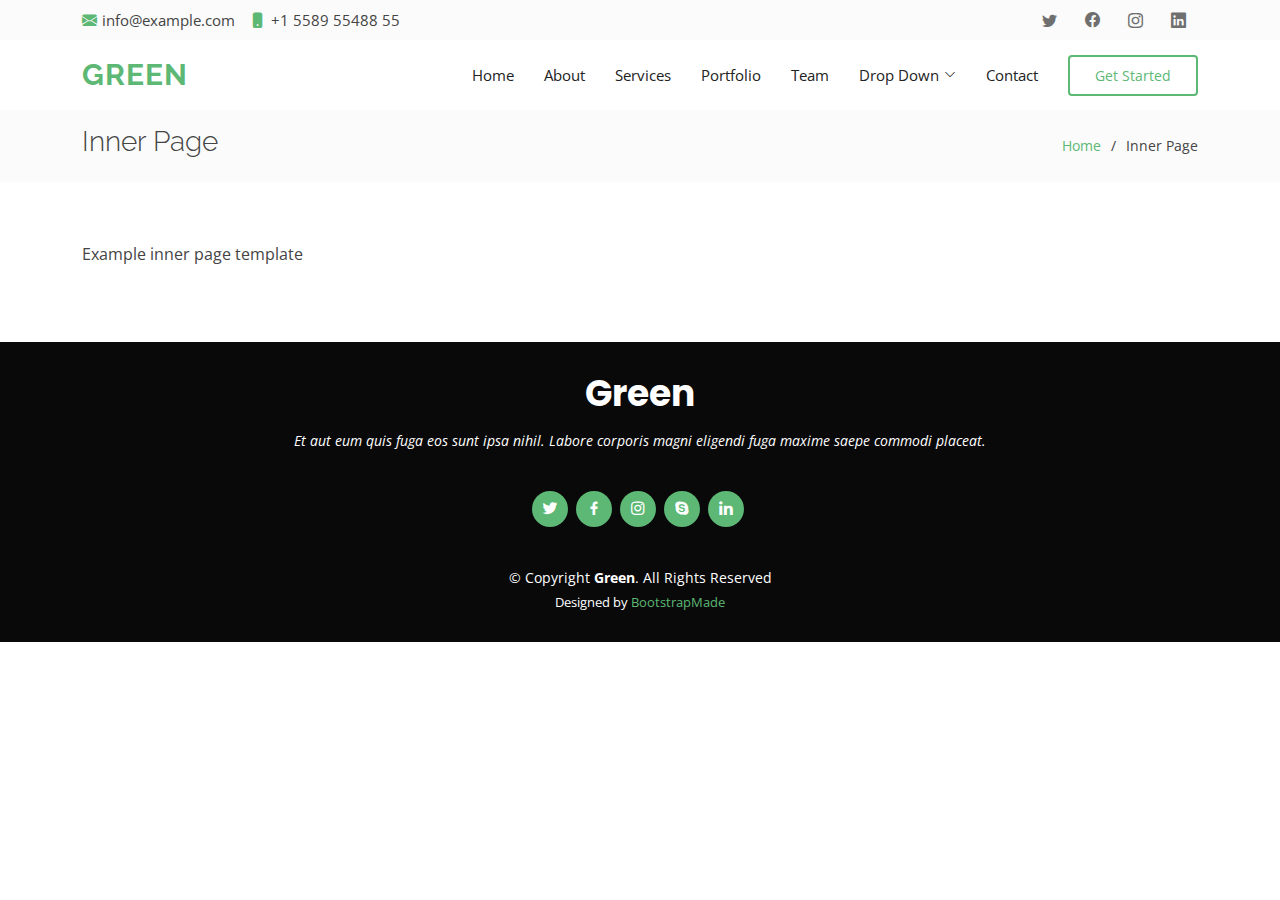
<file: inner-page.html>
<!DOCTYPE html>
<html lang="en">

<head>
  <meta charset="utf-8">
  <meta content="width=device-width, initial-scale=1.0" name="viewport">

  <title>Inner Page - Green Bootstrap Template</title>
  <meta content="" name="description">
  <meta content="" name="keywords">

  <!-- Favicons -->
  <link href="assets/img/favicon.png" rel="icon">
  <link href="assets/img/apple-touch-icon.png" rel="apple-touch-icon">

  <!-- Google Fonts -->
  <link href="https://fonts.googleapis.com/css?family=Open+Sans:300,300i,400,400i,600,600i,700,700i|Raleway:300,300i,400,400i,500,500i,600,600i,700,700i|Poppins:300,300i,400,400i,500,500i,600,600i,700,700i" rel="stylesheet">

  <!-- Vendor CSS Files -->
  <link href="assets/vendor/animate.css/animate.min.css" rel="stylesheet">
  <link href="assets/vendor/bootstrap/css/bootstrap.min.css" rel="stylesheet">
  <link href="assets/vendor/bootstrap-icons/bootstrap-icons.css" rel="stylesheet">
  <link href="assets/vendor/boxicons/css/boxicons.min.css" rel="stylesheet">
  <link href="assets/vendor/glightbox/css/glightbox.min.css" rel="stylesheet">
  <link href="assets/vendor/swiper/swiper-bundle.min.css" rel="stylesheet">

  <!-- Template Main CSS File -->
  <link href="assets/css/style.css" rel="stylesheet">

  <!-- =======================================================
  * Template Name: Green - v4.3.0
  * Template URL: https://bootstrapmade.com/green-free-one-page-bootstrap-template/
  * Author: BootstrapMade.com
  * License: https://bootstrapmade.com/license/
  ======================================================== -->
</head>

<body>

  <!-- ======= Top Bar ======= -->
  <section id="topbar" class="d-flex align-items-center">
    <div class="container d-flex justify-content-center justify-content-md-between">
      <div class="contact-info d-flex align-items-center">
        <i class="bi bi-envelope-fill"></i><a href="mailto:contact@example.com">info@example.com</a>
        <i class="bi bi-phone-fill phone-icon"></i> +1 5589 55488 55
      </div>
      <div class="social-links d-none d-md-block">
        <a href="#" class="twitter"><i class="bi bi-twitter"></i></a>
        <a href="#" class="facebook"><i class="bi bi-facebook"></i></a>
        <a href="#" class="instagram"><i class="bi bi-instagram"></i></a>
        <a href="#" class="linkedin"><i class="bi bi-linkedin"></i></i></a>
      </div>
    </div>
  </section>

  <!-- ======= Header ======= -->
  <header id="header" class="d-flex align-items-center">
    <div class="container d-flex align-items-center">

      <h1 class="logo me-auto"><a href="index.html">Green</a></h1>
      <!-- Uncomment below if you prefer to use an image logo -->
      <!-- <a href="index.html" class="logo me-auto"><img src="assets/img/logo.png" alt="" class="img-fluid"></a>-->

      <nav id="navbar" class="navbar">
        <ul>
          <li><a class="nav-link scrollto " href="#hero">Home</a></li>
          <li><a class="nav-link scrollto" href="#about">About</a></li>
          <li><a class="nav-link scrollto" href="#services">Services</a></li>
          <li><a class="nav-link scrollto " href="#portfolio">Portfolio</a></li>
          <li><a class="nav-link scrollto" href="#team">Team</a></li>
          <li class="dropdown"><a href="#"><span>Drop Down</span> <i class="bi bi-chevron-down"></i></a>
            <ul>
              <li><a href="#">Drop Down 1</a></li>
              <li class="dropdown"><a href="#"><span>Deep Drop Down</span> <i class="bi bi-chevron-right"></i></a>
                <ul>
                  <li><a href="#">Deep Drop Down 1</a></li>
                  <li><a href="#">Deep Drop Down 2</a></li>
                  <li><a href="#">Deep Drop Down 3</a></li>
                  <li><a href="#">Deep Drop Down 4</a></li>
                  <li><a href="#">Deep Drop Down 5</a></li>
                </ul>
              </li>
              <li><a href="#">Drop Down 2</a></li>
              <li><a href="#">Drop Down 3</a></li>
              <li><a href="#">Drop Down 4</a></li>
            </ul>
          </li>
          <li><a class="nav-link scrollto" href="#contact">Contact</a></li>
          <li><a class="getstarted scrollto" href="#about">Get Started</a></li>
        </ul>
        <i class="bi bi-list mobile-nav-toggle"></i>
      </nav><!-- .navbar -->

    </div>
  </header><!-- End Header -->

  <main id="main">

    <!-- ======= Breadcrumbs ======= -->
    <section class="breadcrumbs">
      <div class="container">

        <div class="d-flex justify-content-between align-items-center">
          <h2>Inner Page</h2>
          <ol>
            <li><a href="index.html">Home</a></li>
            <li>Inner Page</li>
          </ol>
        </div>

      </div>
    </section><!-- End Breadcrumbs -->

    <section class="inner-page">
      <div class="container">
        <p>
          Example inner page template
        </p>
      </div>
    </section>

  </main><!-- End #main -->

  <!-- ======= Footer ======= -->
  <footer id="footer">
    <div class="container">
      <h3>Green</h3>
      <p>Et aut eum quis fuga eos sunt ipsa nihil. Labore corporis magni eligendi fuga maxime saepe commodi placeat.</p>
      <div class="social-links">
        <a href="#" class="twitter"><i class="bx bxl-twitter"></i></a>
        <a href="#" class="facebook"><i class="bx bxl-facebook"></i></a>
        <a href="#" class="instagram"><i class="bx bxl-instagram"></i></a>
        <a href="#" class="google-plus"><i class="bx bxl-skype"></i></a>
        <a href="#" class="linkedin"><i class="bx bxl-linkedin"></i></a>
      </div>
      <div class="copyright">
        &copy; Copyright <strong><span>Green</span></strong>. All Rights Reserved
      </div>
      <div class="credits">
        <!-- All the links in the footer should remain intact. -->
        <!-- You can delete the links only if you purchased the pro version. -->
        <!-- Licensing information: https://bootstrapmade.com/license/ -->
        <!-- Purchase the pro version with working PHP/AJAX contact form: https://bootstrapmade.com/green-free-one-page-bootstrap-template/ -->
        Designed by <a href="https://bootstrapmade.com/">BootstrapMade</a>
      </div>
    </div>
  </footer><!-- End Footer -->

  <a href="#" class="back-to-top d-flex align-items-center justify-content-center"><i class="bi bi-arrow-up-short"></i></a>

  <!-- Vendor JS Files -->
  <script src="assets/vendor/bootstrap/js/bootstrap.bundle.min.js"></script>
  <script src="assets/vendor/glightbox/js/glightbox.min.js"></script>
  <script src="assets/vendor/isotope-layout/isotope.pkgd.min.js"></script>
  <script src="assets/vendor/php-email-form/validate.js"></script>
  <script src="assets/vendor/swiper/swiper-bundle.min.js"></script>

  <!-- Template Main JS File -->
  <script src="assets/js/main.js"></script>

</body>

</html>
</file>
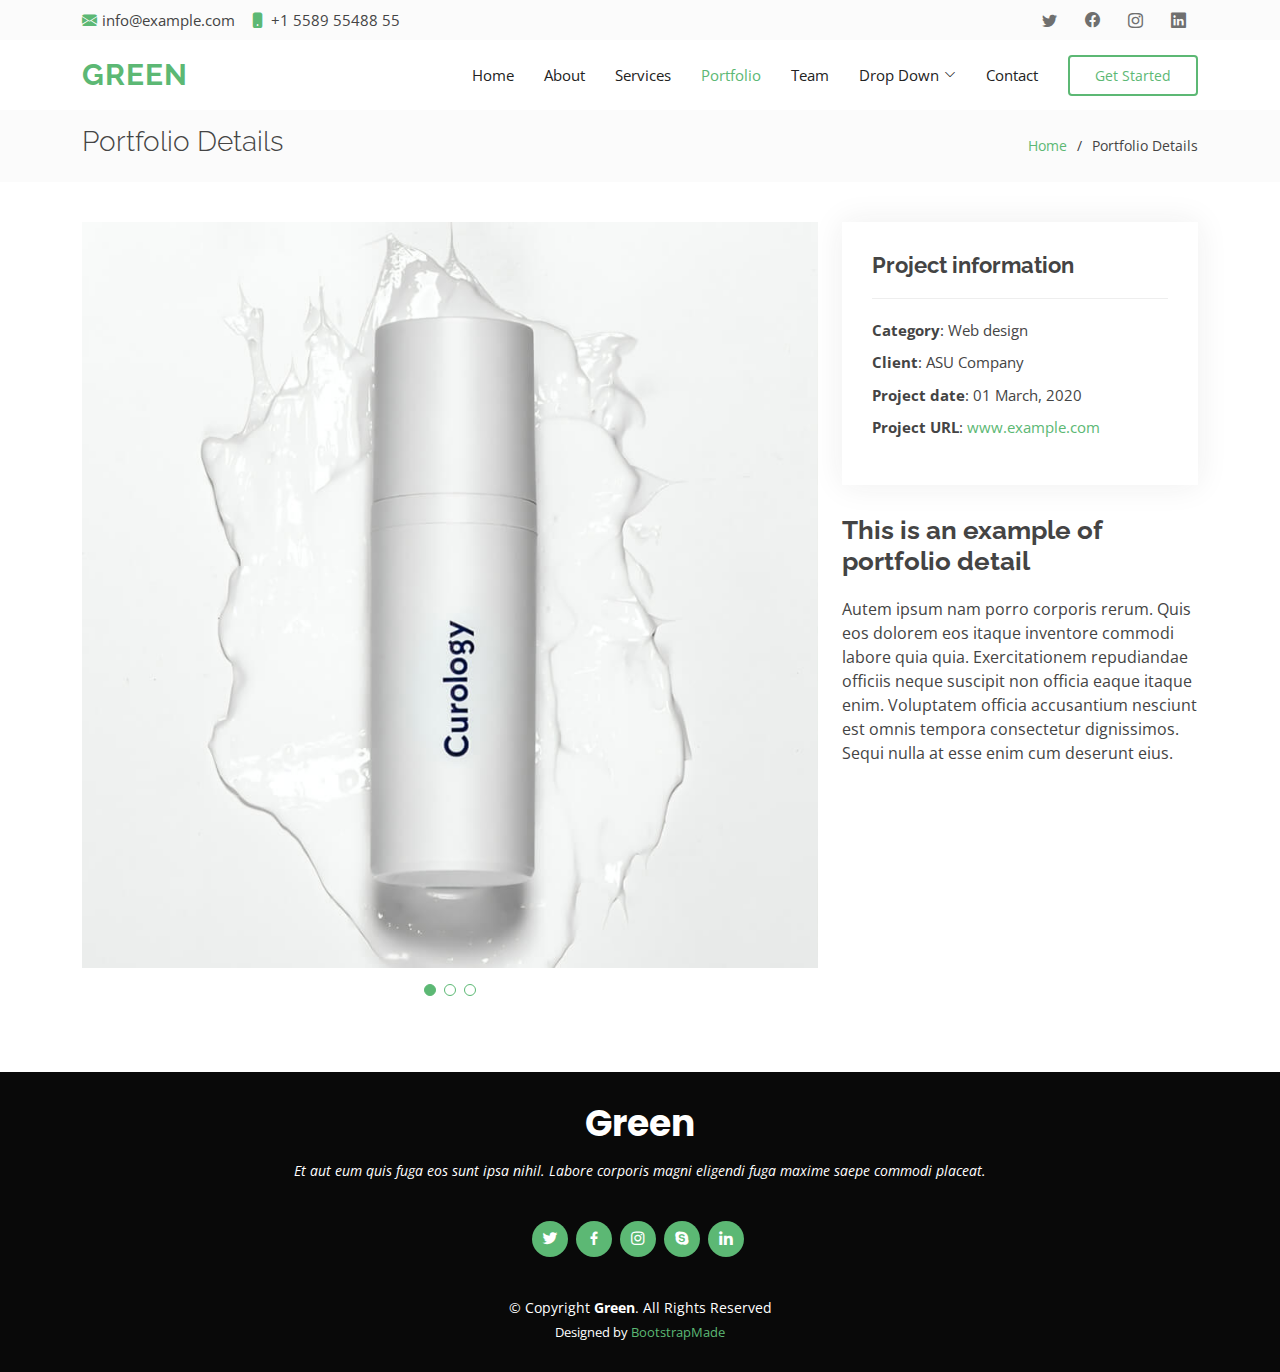
<file: portfolio-details.html>
<!DOCTYPE html>
<html lang="en">

<head>
  <meta charset="utf-8">
  <meta content="width=device-width, initial-scale=1.0" name="viewport">

  <title>Portfolio Details - Green Bootstrap Template</title>
  <meta content="" name="description">
  <meta content="" name="keywords">

  <!-- Favicons -->
  <link href="assets/img/favicon.png" rel="icon">
  <link href="assets/img/apple-touch-icon.png" rel="apple-touch-icon">

  <!-- Google Fonts -->
  <link href="https://fonts.googleapis.com/css?family=Open+Sans:300,300i,400,400i,600,600i,700,700i|Raleway:300,300i,400,400i,500,500i,600,600i,700,700i|Poppins:300,300i,400,400i,500,500i,600,600i,700,700i" rel="stylesheet">

  <!-- Vendor CSS Files -->
  <link href="assets/vendor/animate.css/animate.min.css" rel="stylesheet">
  <link href="assets/vendor/bootstrap/css/bootstrap.min.css" rel="stylesheet">
  <link href="assets/vendor/bootstrap-icons/bootstrap-icons.css" rel="stylesheet">
  <link href="assets/vendor/boxicons/css/boxicons.min.css" rel="stylesheet">
  <link href="assets/vendor/glightbox/css/glightbox.min.css" rel="stylesheet">
  <link href="assets/vendor/swiper/swiper-bundle.min.css" rel="stylesheet">

  <!-- Template Main CSS File -->
  <link href="assets/css/style.css" rel="stylesheet">

  <!-- =======================================================
  * Template Name: Green - v4.3.0
  * Template URL: https://bootstrapmade.com/green-free-one-page-bootstrap-template/
  * Author: BootstrapMade.com
  * License: https://bootstrapmade.com/license/
  ======================================================== -->
</head>

<body>

  <!-- ======= Top Bar ======= -->
  <section id="topbar" class="d-flex align-items-center">
    <div class="container d-flex justify-content-center justify-content-md-between">
      <div class="contact-info d-flex align-items-center">
        <i class="bi bi-envelope-fill"></i><a href="mailto:contact@example.com">info@example.com</a>
        <i class="bi bi-phone-fill phone-icon"></i> +1 5589 55488 55
      </div>
      <div class="social-links d-none d-md-block">
        <a href="#" class="twitter"><i class="bi bi-twitter"></i></a>
        <a href="#" class="facebook"><i class="bi bi-facebook"></i></a>
        <a href="#" class="instagram"><i class="bi bi-instagram"></i></a>
        <a href="#" class="linkedin"><i class="bi bi-linkedin"></i></i></a>
      </div>
    </div>
  </section>

  <!-- ======= Header ======= -->
  <header id="header" class="d-flex align-items-center">
    <div class="container d-flex align-items-center">

      <h1 class="logo me-auto"><a href="index.html">Green</a></h1>
      <!-- Uncomment below if you prefer to use an image logo -->
      <!-- <a href="index.html" class="logo me-auto"><img src="assets/img/logo.png" alt="" class="img-fluid"></a>-->

      <nav id="navbar" class="navbar">
        <ul>
          <li><a class="nav-link scrollto " href="#hero">Home</a></li>
          <li><a class="nav-link scrollto" href="#about">About</a></li>
          <li><a class="nav-link scrollto" href="#services">Services</a></li>
          <li><a class="nav-link scrollto active " href="#portfolio">Portfolio</a></li>
          <li><a class="nav-link scrollto" href="#team">Team</a></li>
          <li class="dropdown"><a href="#"><span>Drop Down</span> <i class="bi bi-chevron-down"></i></a>
            <ul>
              <li><a href="#">Drop Down 1</a></li>
              <li class="dropdown"><a href="#"><span>Deep Drop Down</span> <i class="bi bi-chevron-right"></i></a>
                <ul>
                  <li><a href="#">Deep Drop Down 1</a></li>
                  <li><a href="#">Deep Drop Down 2</a></li>
                  <li><a href="#">Deep Drop Down 3</a></li>
                  <li><a href="#">Deep Drop Down 4</a></li>
                  <li><a href="#">Deep Drop Down 5</a></li>
                </ul>
              </li>
              <li><a href="#">Drop Down 2</a></li>
              <li><a href="#">Drop Down 3</a></li>
              <li><a href="#">Drop Down 4</a></li>
            </ul>
          </li>
          <li><a class="nav-link scrollto" href="#contact">Contact</a></li>
          <li><a class="getstarted scrollto" href="#about">Get Started</a></li>
        </ul>
        <i class="bi bi-list mobile-nav-toggle"></i>
      </nav><!-- .navbar -->

    </div>
  </header><!-- End Header -->

  <main id="main">

    <!-- ======= Breadcrumbs ======= -->
    <section id="breadcrumbs" class="breadcrumbs">
      <div class="container">

        <div class="d-flex justify-content-between align-items-center">
          <h2>Portfolio Details</h2>
          <ol>
            <li><a href="index.html">Home</a></li>
            <li>Portfolio Details</li>
          </ol>
        </div>

      </div>
    </section><!-- End Breadcrumbs -->

    <!-- ======= Portfolio Details Section ======= -->
    <section id="portfolio-details" class="portfolio-details">
      <div class="container">

        <div class="row gy-4">

          <div class="col-lg-8">
            <div class="portfolio-details-slider swiper-container">
              <div class="swiper-wrapper align-items-center">

                <div class="swiper-slide">
                  <img src="assets/img/portfolio/portfolio-1.jpg" alt="">
                </div>

                <div class="swiper-slide">
                  <img src="assets/img/portfolio/portfolio-2.jpg" alt="">
                </div>

                <div class="swiper-slide">
                  <img src="assets/img/portfolio/portfolio-3.jpg" alt="">
                </div>

              </div>
              <div class="swiper-pagination"></div>
            </div>
          </div>

          <div class="col-lg-4">
            <div class="portfolio-info">
              <h3>Project information</h3>
              <ul>
                <li><strong>Category</strong>: Web design</li>
                <li><strong>Client</strong>: ASU Company</li>
                <li><strong>Project date</strong>: 01 March, 2020</li>
                <li><strong>Project URL</strong>: <a href="#">www.example.com</a></li>
              </ul>
            </div>
            <div class="portfolio-description">
              <h2>This is an example of portfolio detail</h2>
              <p>
                Autem ipsum nam porro corporis rerum. Quis eos dolorem eos itaque inventore commodi labore quia quia. Exercitationem repudiandae officiis neque suscipit non officia eaque itaque enim. Voluptatem officia accusantium nesciunt est omnis tempora consectetur dignissimos. Sequi nulla at esse enim cum deserunt eius.
              </p>
            </div>
          </div>

        </div>

      </div>
    </section><!-- End Portfolio Details Section -->

  </main><!-- End #main -->

  <!-- ======= Footer ======= -->
  <footer id="footer">
    <div class="container">
      <h3>Green</h3>
      <p>Et aut eum quis fuga eos sunt ipsa nihil. Labore corporis magni eligendi fuga maxime saepe commodi placeat.</p>
      <div class="social-links">
        <a href="#" class="twitter"><i class="bx bxl-twitter"></i></a>
        <a href="#" class="facebook"><i class="bx bxl-facebook"></i></a>
        <a href="#" class="instagram"><i class="bx bxl-instagram"></i></a>
        <a href="#" class="google-plus"><i class="bx bxl-skype"></i></a>
        <a href="#" class="linkedin"><i class="bx bxl-linkedin"></i></a>
      </div>
      <div class="copyright">
        &copy; Copyright <strong><span>Green</span></strong>. All Rights Reserved
      </div>
      <div class="credits">
        <!-- All the links in the footer should remain intact. -->
        <!-- You can delete the links only if you purchased the pro version. -->
        <!-- Licensing information: https://bootstrapmade.com/license/ -->
        <!-- Purchase the pro version with working PHP/AJAX contact form: https://bootstrapmade.com/green-free-one-page-bootstrap-template/ -->
        Designed by <a href="https://bootstrapmade.com/">BootstrapMade</a>
      </div>
    </div>
  </footer><!-- End Footer -->

  <a href="#" class="back-to-top d-flex align-items-center justify-content-center"><i class="bi bi-arrow-up-short"></i></a>

  <!-- Vendor JS Files -->
  <script src="assets/vendor/bootstrap/js/bootstrap.bundle.min.js"></script>
  <script src="assets/vendor/glightbox/js/glightbox.min.js"></script>
  <script src="assets/vendor/isotope-layout/isotope.pkgd.min.js"></script>
  <script src="assets/vendor/php-email-form/validate.js"></script>
  <script src="assets/vendor/swiper/swiper-bundle.min.js"></script>

  <!-- Template Main JS File -->
  <script src="assets/js/main.js"></script>

</body>

</html>
</file>
<file: assets/css/style.css>
/**
* Template Name: Green - v4.3.0
* Template URL: https://bootstrapmade.com/green-free-one-page-bootstrap-template/
* Author: BootstrapMade.com
* License: https://bootstrapmade.com/license/
*/

/*--------------------------------------------------------------
# General
--------------------------------------------------------------*/
body {
  font-family: "Open Sans", sans-serif;
  color: #444444;
}

a {
  text-decoration: none;
  color: #5cb874;
}

a:hover {
  color: #80c792;
  text-decoration: none;
}

h1, h2, h3, h4, h5, h6 {
  font-family: "Raleway", sans-serif;
}

/*--------------------------------------------------------------
# Back to top button
--------------------------------------------------------------*/
.back-to-top {
  position: fixed;
  visibility: hidden;
  opacity: 0;
  right: 15px;
  bottom: 15px;
  z-index: 996;
  background: #5cb874;
  width: 40px;
  height: 40px;
  border-radius: 4px;
  transition: all 0.4s;
}

.back-to-top i {
  font-size: 24px;
  color: #fff;
  line-height: 0;
}

.back-to-top:hover {
  background: #78c48c;
  color: #fff;
}

.back-to-top.active {
  visibility: visible;
  opacity: 1;
}

/*--------------------------------------------------------------
# Top Bar
--------------------------------------------------------------*/
#topbar {
  background: #fbfbfb;
  font-size: 15px;
  height: 40px;
  padding: 0;
}

#topbar .contact-info a {
  line-height: 0;
  color: #444444;
  transition: 0.3s;
}

#topbar .contact-info a:hover {
  color: #5cb874;
}

#topbar .contact-info i {
  color: #5cb874;
  line-height: 0;
  margin-right: 5px;
}

#topbar .contact-info .phone-icon {
  margin-left: 15px;
}

#topbar .social-links a {
  color: #6f6f6f;
  padding: 4px 12px;
  display: inline-block;
  line-height: 1px;
  transition: 0.3s;
}

#topbar .social-links a:hover {
  color: #5cb874;
}

/*--------------------------------------------------------------
# Header
--------------------------------------------------------------*/
#header {
  background: #fff;
  transition: all 0.5s;
  z-index: 997;
  height: 70px;
}

#header.header-scrolled {
  box-shadow: 0px 2px 15px rgba(0, 0, 0, 0.1);
}

#header .logo {
  font-size: 30px;
  margin: 0;
  padding: 0;
  line-height: 1;
  font-weight: 700;
  letter-spacing: 1px;
  text-transform: uppercase;
}

#header .logo a {
  color: #5cb874;
}

#header .logo img {
  max-height: 40px;
}

.scrolled-offset {
  margin-top: 70px;
}

/*--------------------------------------------------------------
# Navigation Menu
--------------------------------------------------------------*/
/**
* Desktop Navigation 
*/
.navbar {
  padding: 0;
}

.navbar ul {
  margin: 0;
  padding: 0;
  display: flex;
  list-style: none;
  align-items: center;
}

.navbar li {
  position: relative;
}

.navbar a, .navbar a:focus {
  display: flex;
  align-items: center;
  justify-content: space-between;
  padding: 10px 0 10px 30px;
  font-size: 15px;
  color: #222222;
  white-space: nowrap;
  transition: 0.3s;
}

.navbar a i, .navbar a:focus i {
  font-size: 12px;
  line-height: 0;
  margin-left: 5px;
}

.navbar a:hover, .navbar .active, .navbar .active:focus, .navbar li:hover > a {
  color: #5cb874;
}

.navbar .getstarted {
  color: #5cb874;
  padding: 8px 25px;
  margin-left: 30px;
  border-radius: 4px;
  border: 2px solid #5cb874;
  transition: 0.3s;
  font-size: 14px;
}

.navbar .getstarted:hover {
  background: #5cb874;
  color: #fff;
}

.navbar .dropdown ul {
  display: block;
  position: absolute;
  left: 14px;
  top: calc(100% + 30px);
  margin: 0;
  padding: 10px 0;
  z-index: 99;
  opacity: 0;
  visibility: hidden;
  background: #fff;
  box-shadow: 0px 0px 30px rgba(127, 137, 161, 0.25);
  transition: 0.3s;
}

.navbar .dropdown ul li {
  min-width: 200px;
}

.navbar .dropdown ul a {
  padding: 10px 20px;
  text-transform: none;
}

.navbar .dropdown ul a i {
  font-size: 12px;
}

.navbar .dropdown ul a:hover, .navbar .dropdown ul .active:hover, .navbar .dropdown ul li:hover > a {
  color: #5cb874;
}

.navbar .dropdown:hover > ul {
  opacity: 1;
  top: 100%;
  visibility: visible;
}

.navbar .dropdown .dropdown ul {
  top: 0;
  left: calc(100% - 30px);
  visibility: hidden;
}

.navbar .dropdown .dropdown:hover > ul {
  opacity: 1;
  top: 0;
  left: 100%;
  visibility: visible;
}

@media (max-width: 1366px) {
  .navbar .dropdown .dropdown ul {
    left: -90%;
  }
  .navbar .dropdown .dropdown:hover > ul {
    left: -100%;
  }
}

/**
* Mobile Navigation 
*/
.mobile-nav-toggle {
  color: #222222;
  font-size: 28px;
  cursor: pointer;
  display: none;
  line-height: 0;
  transition: 0.5s;
}

.mobile-nav-toggle.bi-x {
  color: #fff;
}

@media (max-width: 991px) {
  .mobile-nav-toggle {
    display: block;
  }
  .navbar ul {
    display: none;
  }
}

.navbar-mobile {
  position: fixed;
  overflow: hidden;
  top: 0;
  right: 0;
  left: 0;
  bottom: 0;
  background: rgba(9, 9, 9, 0.9);
  transition: 0.3s;
  z-index: 999;
}

.navbar-mobile .mobile-nav-toggle {
  position: absolute;
  top: 15px;
  right: 15px;
}

.navbar-mobile ul {
  display: block;
  position: absolute;
  top: 55px;
  right: 15px;
  bottom: 15px;
  left: 15px;
  padding: 10px 0;
  background-color: #fff;
  overflow-y: auto;
  transition: 0.3s;
}

.navbar-mobile a {
  padding: 10px 20px;
  font-size: 15px;
  color: #222222;
}

.navbar-mobile a:hover, .navbar-mobile .active, .navbar-mobile li:hover > a {
  color: #5cb874;
}

.navbar-mobile .getstarted {
  margin: 15px;
}

.navbar-mobile .dropdown ul {
  position: static;
  display: none;
  margin: 10px 20px;
  padding: 10px 0;
  z-index: 99;
  opacity: 1;
  visibility: visible;
  background: #fff;
  box-shadow: 0px 0px 30px rgba(127, 137, 161, 0.25);
}

.navbar-mobile .dropdown ul li {
  min-width: 200px;
}

.navbar-mobile .dropdown ul a {
  padding: 10px 20px;
}

.navbar-mobile .dropdown ul a i {
  font-size: 12px;
}

.navbar-mobile .dropdown ul a:hover, .navbar-mobile .dropdown ul .active:hover, .navbar-mobile .dropdown ul li:hover > a {
  color: #5cb874;
}

.navbar-mobile .dropdown > .dropdown-active {
  display: block;
}

/*--------------------------------------------------------------
# Hero Section
--------------------------------------------------------------*/
#hero {
  width: 100%;
  height: 70vh;
  background-color: rgba(9, 9, 9, 0.8);
  overflow: hidden;
  position: relative;
}

#hero .carousel, #hero .carousel-inner, #hero .carousel-item, #hero .carousel-item::before {
  background-size: cover;
  background-position: center;
  background-repeat: no-repeat;
  position: absolute;
  top: 0;
  right: 0;
  left: 0;
  bottom: 0;
}

#hero .carousel-item::before {
  content: '';
  background-color: rgba(45, 103, 60, 0.8);
}

#hero .carousel-container {
  display: flex;
  justify-content: center;
  align-items: center;
  position: absolute;
  bottom: 0;
  top: 0;
  left: 50px;
  right: 50px;
}

#hero .container {
  text-align: center;
}

#hero h2 {
  color: #fff;
  margin-bottom: 20px;
  font-size: 48px;
  font-weight: 700;
}

#hero p {
  -webkit-animation-delay: 0.4s;
  animation-delay: 0.4s;
  margin: 0 auto 30px auto;
  color: #fff;
}

#hero .carousel-inner .carousel-item {
  transition-property: opacity;
  background-position: center top;
}

#hero .carousel-inner .carousel-item,
#hero .carousel-inner .active.carousel-item-start,
#hero .carousel-inner .active.carousel-item-end {
  opacity: 0;
}

#hero .carousel-inner .active,
#hero .carousel-inner .carousel-item-next.carousel-item-start,
#hero .carousel-inner .carousel-item-prev.carousel-item-end {
  opacity: 1;
  transition: 0.5s;
}

#hero .carousel-control-next-icon, #hero .carousel-control-prev-icon {
  background: none;
  font-size: 30px;
  line-height: 0;
  width: auto;
  height: auto;
  background: rgba(255, 255, 255, 0.2);
  border-radius: 50px;
  transition: 0.3s;
  color: rgba(255, 255, 255, 0.5);
  width: 54px;
  height: 54px;
  display: flex;
  align-items: center;
  justify-content: center;
}

#hero .carousel-control-next-icon:hover, #hero .carousel-control-prev-icon:hover {
  background: rgba(255, 255, 255, 0.3);
  color: rgba(255, 255, 255, 0.8);
}

#hero .carousel-indicators li {
  cursor: pointer;
  background: #fff;
  overflow: hidden;
  border: 0;
  width: 12px;
  height: 12px;
  border-radius: 50px;
  opacity: .6;
  transition: 0.3s;
}

#hero .carousel-indicators li.active {
  opacity: 1;
  background: #5cb874;
}

#hero .btn-get-started {
  font-family: "Raleway", sans-serif;
  font-weight: 500;
  font-size: 14px;
  letter-spacing: 1px;
  display: inline-block;
  padding: 14px 32px;
  border-radius: 4px;
  transition: 0.5s;
  line-height: 1;
  color: #fff;
  -webkit-animation-delay: 0.8s;
  animation-delay: 0.8s;
  background: #5cb874;
}

#hero .btn-get-started:hover {
  background: #6ec083;
}

@media (max-width: 992px) {
  #hero {
    height: 100vh;
  }
  #hero .carousel-container {
    top: 66px;
  }
}

@media (max-width: 768px) {
  #hero h2 {
    font-size: 28px;
  }
}

@media (min-width: 1024px) {
  #hero .carousel-control-prev, #hero .carousel-control-next {
    width: 5%;
  }
}

@media (max-height: 500px) {
  #hero {
    height: 120vh;
  }
}

/*--------------------------------------------------------------
# Sections General
--------------------------------------------------------------*/
section {
  padding: 60px 0;
}

.section-bg {
  background-color: #f8fcf9;
}

.section-title {
  text-align: center;
  padding-bottom: 30px;
}

.section-title h2 {
  font-size: 32px;
  font-weight: bold;
  text-transform: uppercase;
  margin-bottom: 20px;
  padding-bottom: 20px;
  position: relative;
}

.section-title h2::before {
  content: '';
  position: absolute;
  display: block;
  width: 120px;
  height: 1px;
  background: #ddd;
  bottom: 1px;
  left: calc(50% - 60px);
}

.section-title h2::after {
  content: '';
  position: absolute;
  display: block;
  width: 40px;
  height: 3px;
  background: #5cb874;
  bottom: 0;
  left: calc(50% - 20px);
}

.section-title p {
  margin-bottom: 0;
  font-size: 14px;
  color: #919191;
}

/*--------------------------------------------------------------
# Featured Services
--------------------------------------------------------------*/
.featured-services {
  padding: 20px 0;
}

.featured-services .icon-box {
  padding: 20px;
}

.featured-services .icon-box-bg {
  background-image: linear-gradient(0deg, #222222 0%, #2f2f2f 50%, #222222 100%);
}

.featured-services .icon {
  margin-bottom: 15px;
}

.featured-services .icon i {
  color: #5cb874;
  font-size: 42px;
}

.featured-services .title {
  font-weight: 700;
  margin-bottom: 15px;
  font-size: 18px;
}

.featured-services .title a {
  color: #222222;
  transition: 0.3s;
}

.featured-services .icon-box:hover .title a {
  color: #5cb874;
}

.featured-services .description {
  line-height: 24px;
  font-size: 14px;
}

/*--------------------------------------------------------------
# About Us
--------------------------------------------------------------*/
.about .content h3 {
  font-weight: 700;
  font-size: 28px;
}

.about .content ul {
  list-style: none;
  padding: 0;
}

.about .content ul li {
  padding-bottom: 10px;
}

.about .content ul i {
  font-size: 20px;
  padding-right: 4px;
  color: #5cb874;
}

.about .content p:last-child {
  margin-bottom: 0;
}

/*--------------------------------------------------------------
# Why Us
--------------------------------------------------------------*/
.why-us {
  padding: 0;
}

.why-us .row {
  overflow: hidden;
}

.why-us .content-item {
  padding: 40px;
  border-left: 1px solid #eee;
  border-bottom: 1px solid #eee;
  margin: -1px;
}

.why-us .content-item span {
  display: block;
  font-size: 24px;
  font-weight: 400;
  color: #6ec083;
}

.why-us .content-item h4 {
  font-size: 26px;
  font-weight: 300;
  padding: 0;
  margin: 20px 0;
}

.why-us .content-item p {
  color: #aaaaaa;
  font-size: 15px;
  margin: 0;
  padding: 0;
}

@media (max-width: 768px) {
  .why-us .content-item {
    padding: 40px 0;
  }
}

/*--------------------------------------------------------------
# Our Clients
--------------------------------------------------------------*/
.clients .swiper-slide img {
  opacity: 0.5;
  transition: 0.3s;
}

.clients .swiper-slide img:hover {
  opacity: 1;
}

.clients .swiper-pagination {
  margin-top: 20px;
  position: relative;
}

.clients .swiper-pagination .swiper-pagination-bullet {
  width: 12px;
  height: 12px;
  background-color: #fff;
  opacity: 1;
  border: 1px solid #5cb874;
}

.clients .swiper-pagination .swiper-pagination-bullet-active {
  background-color: #5cb874;
}

/*--------------------------------------------------------------
# Services
--------------------------------------------------------------*/
.services .icon-box {
  text-align: center;
  padding: 70px 20px 80px 20px;
  transition: all ease-in-out 0.3s;
  background: #fff;
  box-shadow: 0px 5px 90px 0px rgba(110, 123, 131, 0.1);
}

.services .icon-box .icon {
  margin: 0 auto;
  width: 100px;
  height: 100px;
  display: flex;
  align-items: center;
  justify-content: center;
  transition: ease-in-out 0.3s;
  position: relative;
}

.services .icon-box .icon i {
  font-size: 36px;
  transition: 0.5s;
  position: relative;
}

.services .icon-box .icon svg {
  position: absolute;
  top: 0;
  left: 0;
}

.services .icon-box .icon svg path {
  transition: 0.5s;
  fill: #f5f5f5;
}

.services .icon-box h4 {
  font-weight: 600;
  margin: 10px 0 15px 0;
  font-size: 22px;
}

.services .icon-box h4 a {
  color: #222222;
  transition: ease-in-out 0.3s;
}

.services .icon-box p {
  line-height: 24px;
  font-size: 14px;
  margin-bottom: 0;
}

.services .icon-box:hover {
  border-color: #fff;
  box-shadow: 0px 0 35px 0 rgba(0, 0, 0, 0.08);
}

.services .iconbox-blue i {
  color: #47aeff;
}

.services .iconbox-blue:hover .icon i {
  color: #fff;
}

.services .iconbox-blue:hover .icon path {
  fill: #47aeff;
}

.services .iconbox-orange i {
  color: #ffa76e;
}

.services .iconbox-orange:hover .icon i {
  color: #fff;
}

.services .iconbox-orange:hover .icon path {
  fill: #ffa76e;
}

.services .iconbox-pink i {
  color: #e80368;
}

.services .iconbox-pink:hover .icon i {
  color: #fff;
}

.services .iconbox-pink:hover .icon path {
  fill: #e80368;
}

.services .iconbox-yellow i {
  color: #ffbb2c;
}

.services .iconbox-yellow:hover .icon i {
  color: #fff;
}

.services .iconbox-yellow:hover .icon path {
  fill: #ffbb2c;
}

.services .iconbox-red i {
  color: #ff5828;
}

.services .iconbox-red:hover .icon i {
  color: #fff;
}

.services .iconbox-red:hover .icon path {
  fill: #ff5828;
}

.services .iconbox-teal i {
  color: #11dbcf;
}

.services .iconbox-teal:hover .icon i {
  color: #fff;
}

.services .iconbox-teal:hover .icon path {
  fill: #11dbcf;
}

/*--------------------------------------------------------------
# Cta
--------------------------------------------------------------*/
.cta {
  background: #5cb874;
  padding: 80px 0;
}

.cta h3 {
  color: #fff;
  font-size: 28px;
  font-weight: 700;
}

.cta p {
  color: #fff;
}

.cta .cta-btn {
  font-family: "Raleway", sans-serif;
  font-weight: 600;
  font-size: 14px;
  letter-spacing: 1px;
  display: inline-block;
  padding: 10px 30px;
  border-radius: 2px;
  transition: 0.5s;
  margin: 10px;
  border: 2px solid #fff;
  color: #fff;
  border-radius: 4px;
}

.cta .cta-btn:hover {
  background: #fff;
  color: #5cb874;
}

@media (max-width: 1024px) {
  .cta {
    background-attachment: scroll;
  }
}

@media (min-width: 769px) {
  .cta .cta-btn-container {
    display: flex;
    align-items: center;
    justify-content: flex-end;
  }
}

/*--------------------------------------------------------------
# Portfolio
--------------------------------------------------------------*/
.portfolio .portfolio-item {
  margin-bottom: 30px;
}

.portfolio #portfolio-flters {
  padding: 0;
  margin: 0 auto 20px auto;
  list-style: none;
  text-align: center;
}

.portfolio #portfolio-flters li {
  cursor: pointer;
  display: inline-block;
  padding: 8px 15px 10px 15px;
  font-size: 14px;
  font-weight: 600;
  line-height: 1;
  text-transform: uppercase;
  color: #444444;
  margin-bottom: 5px;
  transition: all 0.3s ease-in-out;
  border-radius: 3px;
}

.portfolio #portfolio-flters li:hover, .portfolio #portfolio-flters li.filter-active {
  color: #fff;
  background: #5cb874;
}

.portfolio #portfolio-flters li:last-child {
  margin-right: 0;
}

.portfolio .portfolio-wrap {
  transition: 0.3s;
  position: relative;
  overflow: hidden;
  z-index: 1;
  background: rgba(34, 34, 34, 0.6);
}

.portfolio .portfolio-wrap::before {
  content: "";
  background: rgba(34, 34, 34, 0.6);
  position: absolute;
  left: 0;
  right: 0;
  top: 0;
  bottom: 0;
  transition: all ease-in-out 0.3s;
  z-index: 2;
  opacity: 0;
}

.portfolio .portfolio-wrap img {
  transition: all ease-in-out 0.3s;
}

.portfolio .portfolio-wrap .portfolio-info {
  opacity: 0;
  position: absolute;
  top: 0;
  left: 0;
  right: 0;
  bottom: 0;
  z-index: 3;
  transition: all ease-in-out 0.3s;
  display: flex;
  flex-direction: column;
  justify-content: flex-end;
  align-items: flex-start;
  padding: 20px;
}

.portfolio .portfolio-wrap .portfolio-info h4 {
  font-size: 20px;
  color: #fff;
  font-weight: 600;
}

.portfolio .portfolio-wrap .portfolio-info p {
  color: rgba(255, 255, 255, 0.7);
  font-size: 14px;
  text-transform: uppercase;
  padding: 0;
  margin: 0;
  font-style: italic;
}

.portfolio .portfolio-wrap .portfolio-links {
  text-align: center;
  z-index: 4;
}

.portfolio .portfolio-wrap .portfolio-links a {
  color: #fff;
  margin: 0 5px 0 0;
  font-size: 28px;
  display: inline-block;
  transition: 0.3s;
}

.portfolio .portfolio-wrap .portfolio-links a:hover {
  color: #6ec083;
}

.portfolio .portfolio-wrap:hover::before {
  opacity: 1;
}

.portfolio .portfolio-wrap:hover img {
  transform: scale(1.2);
}

.portfolio .portfolio-wrap:hover .portfolio-info {
  opacity: 1;
}

/*--------------------------------------------------------------
# Portfolio Details
--------------------------------------------------------------*/
.portfolio-details {
  padding-top: 40px;
}

.portfolio-details .portfolio-details-slider img {
  width: 100%;
}

.portfolio-details .portfolio-details-slider .swiper-pagination {
  margin-top: 20px;
  position: relative;
}

.portfolio-details .portfolio-details-slider .swiper-pagination .swiper-pagination-bullet {
  width: 12px;
  height: 12px;
  background-color: #fff;
  opacity: 1;
  border: 1px solid #5cb874;
}

.portfolio-details .portfolio-details-slider .swiper-pagination .swiper-pagination-bullet-active {
  background-color: #5cb874;
}

.portfolio-details .portfolio-info {
  padding: 30px;
  box-shadow: 0px 0 30px rgba(34, 34, 34, 0.08);
}

.portfolio-details .portfolio-info h3 {
  font-size: 22px;
  font-weight: 700;
  margin-bottom: 20px;
  padding-bottom: 20px;
  border-bottom: 1px solid #eee;
}

.portfolio-details .portfolio-info ul {
  list-style: none;
  padding: 0;
  font-size: 15px;
}

.portfolio-details .portfolio-info ul li + li {
  margin-top: 10px;
}

.portfolio-details .portfolio-description {
  padding-top: 30px;
}

.portfolio-details .portfolio-description h2 {
  font-size: 26px;
  font-weight: 700;
  margin-bottom: 20px;
}

.portfolio-details .portfolio-description p {
  padding: 0;
}

/*--------------------------------------------------------------
# Team
--------------------------------------------------------------*/
.team .member {
  text-align: center;
  margin-bottom: 20px;
  box-shadow: 0px 0px 12px 0px rgba(34, 34, 34, 0.07);
  padding: 30px 20px;
  background: #fff;
}

.team .member img {
  max-width: 60%;
  border-radius: 50%;
  margin: 0 0 30px 0;
}

.team .member h4 {
  font-weight: 700;
  margin-bottom: 2px;
  font-size: 18px;
}

.team .member span {
  font-style: italic;
  display: block;
  font-size: 13px;
}

.team .member p {
  padding-top: 10px;
  font-size: 14px;
  font-style: italic;
  color: #aaaaaa;
}

.team .member .social {
  margin-top: 15px;
}

.team .member .social a {
  color: #919191;
  transition: 0.3s;
}

.team .member .social a:hover {
  color: #5cb874;
}

.team .member .social i {
  font-size: 18px;
  margin: 0 2px;
}

/*--------------------------------------------------------------
# Contact
--------------------------------------------------------------*/
.contact .info {
  border-top: 3px solid #5cb874;
  border-bottom: 3px solid #5cb874;
  padding: 30px;
  background: #fff;
  width: 100%;
  box-shadow: 0 0 24px 0 rgba(0, 0, 0, 0.12);
}

.contact .info i {
  font-size: 20px;
  color: #5cb874;
  float: left;
  width: 44px;
  height: 44px;
  background: #eaf6ed;
  display: flex;
  justify-content: center;
  align-items: center;
  border-radius: 50px;
  transition: all 0.3s ease-in-out;
}

.contact .info h4 {
  padding: 0 0 0 60px;
  font-size: 20px;
  font-weight: 600;
  margin-bottom: 5px;
  color: #222222;
}

.contact .info p {
  padding: 0 0 10px 60px;
  margin-bottom: 20px;
  font-size: 14px;
  color: #555555;
}

.contact .info .social-links {
  padding-left: 60px;
}

.contact .info .social-links a {
  font-size: 18px;
  display: inline-block;
  background: #333;
  color: #fff;
  line-height: 1;
  padding: 8px 0;
  border-radius: 50%;
  text-align: center;
  width: 36px;
  height: 36px;
  transition: 0.3s;
  margin-right: 10px;
}

.contact .info .social-links a:hover {
  background: #5cb874;
  color: #fff;
}

.contact .info .email:hover i, .contact .info .address:hover i, .contact .info .phone:hover i {
  background: #5cb874;
  color: #fff;
}

.contact .php-email-form {
  width: 100%;
  border-top: 3px solid #5cb874;
  border-bottom: 3px solid #5cb874;
  padding: 30px;
  background: #fff;
  box-shadow: 0 0 24px 0 rgba(0, 0, 0, 0.12);
}

.contact .php-email-form .form-group {
  padding-bottom: 8px;
}

.contact .php-email-form .error-message {
  display: none;
  color: #fff;
  background: #ed3c0d;
  text-align: left;
  padding: 15px;
  font-weight: 600;
}

.contact .php-email-form .error-message br + br {
  margin-top: 25px;
}

.contact .php-email-form .sent-message {
  display: none;
  color: #fff;
  background: #18d26e;
  text-align: center;
  padding: 15px;
  font-weight: 600;
}

.contact .php-email-form .loading {
  display: none;
  background: #fff;
  text-align: center;
  padding: 15px;
}

.contact .php-email-form .loading:before {
  content: "";
  display: inline-block;
  border-radius: 50%;
  width: 24px;
  height: 24px;
  margin: 0 10px -6px 0;
  border: 3px solid #18d26e;
  border-top-color: #eee;
  -webkit-animation: animate-loading 1s linear infinite;
  animation: animate-loading 1s linear infinite;
}

.contact .php-email-form input, .contact .php-email-form textarea {
  border-radius: 0;
  box-shadow: none;
  font-size: 14px;
  border-radius: 4px;
}

.contact .php-email-form input:focus, .contact .php-email-form textarea:focus {
  border-color: #5cb874;
}

.contact .php-email-form input {
  height: 44px;
}

.contact .php-email-form textarea {
  padding: 10px 12px;
}

.contact .php-email-form button[type="submit"] {
  background: #5cb874;
  border: 0;
  padding: 10px 24px;
  color: #fff;
  transition: 0.4s;
  border-radius: 4px;
}

.contact .php-email-form button[type="submit"]:hover {
  background: #6ec083;
}

@-webkit-keyframes animate-loading {
  0% {
    transform: rotate(0deg);
  }
  100% {
    transform: rotate(360deg);
  }
}

@keyframes animate-loading {
  0% {
    transform: rotate(0deg);
  }
  100% {
    transform: rotate(360deg);
  }
}

/*--------------------------------------------------------------
# Breadcrumbs
--------------------------------------------------------------*/
.breadcrumbs {
  padding: 15px 0;
  background: #fbfbfb;
  min-height: 40px;
}

@media (max-width: 992px) {
  .breadcrumbs {
    margin-top: 66px;
  }
}

.breadcrumbs h2 {
  font-size: 28px;
  font-weight: 300;
}

.breadcrumbs ol {
  display: flex;
  flex-wrap: wrap;
  list-style: none;
  padding: 0;
  margin: 0;
  font-size: 14px;
}

.breadcrumbs ol li + li {
  padding-left: 10px;
}

.breadcrumbs ol li + li::before {
  display: inline-block;
  padding-right: 10px;
  color: #3c3c3c;
  content: "/";
}

@media (max-width: 768px) {
  .breadcrumbs .d-flex {
    display: block !important;
  }
  .breadcrumbs ol {
    display: block;
  }
  .breadcrumbs ol li {
    display: inline-block;
  }
}

/*--------------------------------------------------------------
# Footer
--------------------------------------------------------------*/
#footer {
  background: #090909;
  color: #fff;
  font-size: 14px;
  text-align: center;
  padding: 30px 0;
}

#footer h3 {
  font-size: 36px;
  font-weight: 700;
  color: #fff;
  position: relative;
  font-family: "Poppins", sans-serif;
  padding: 0;
  margin: 0 0 15px 0;
}

#footer p {
  font-size: 15;
  font-style: italic;
  padding: 0;
  margin: 0 0 40px 0;
}

#footer .social-links {
  margin: 0 0 40px 0;
}

#footer .social-links a {
  font-size: 18px;
  display: inline-block;
  background: #5cb874;
  color: #fff;
  line-height: 1;
  padding: 8px 0;
  margin-right: 4px;
  border-radius: 50%;
  text-align: center;
  width: 36px;
  height: 36px;
  transition: 0.3s;
}

#footer .social-links a:hover {
  background: #449d5b;
  color: #fff;
  text-decoration: none;
}

#footer .copyright {
  margin: 0 0 5px 0;
}

#footer .credits {
  font-size: 13px;
}
</file>
